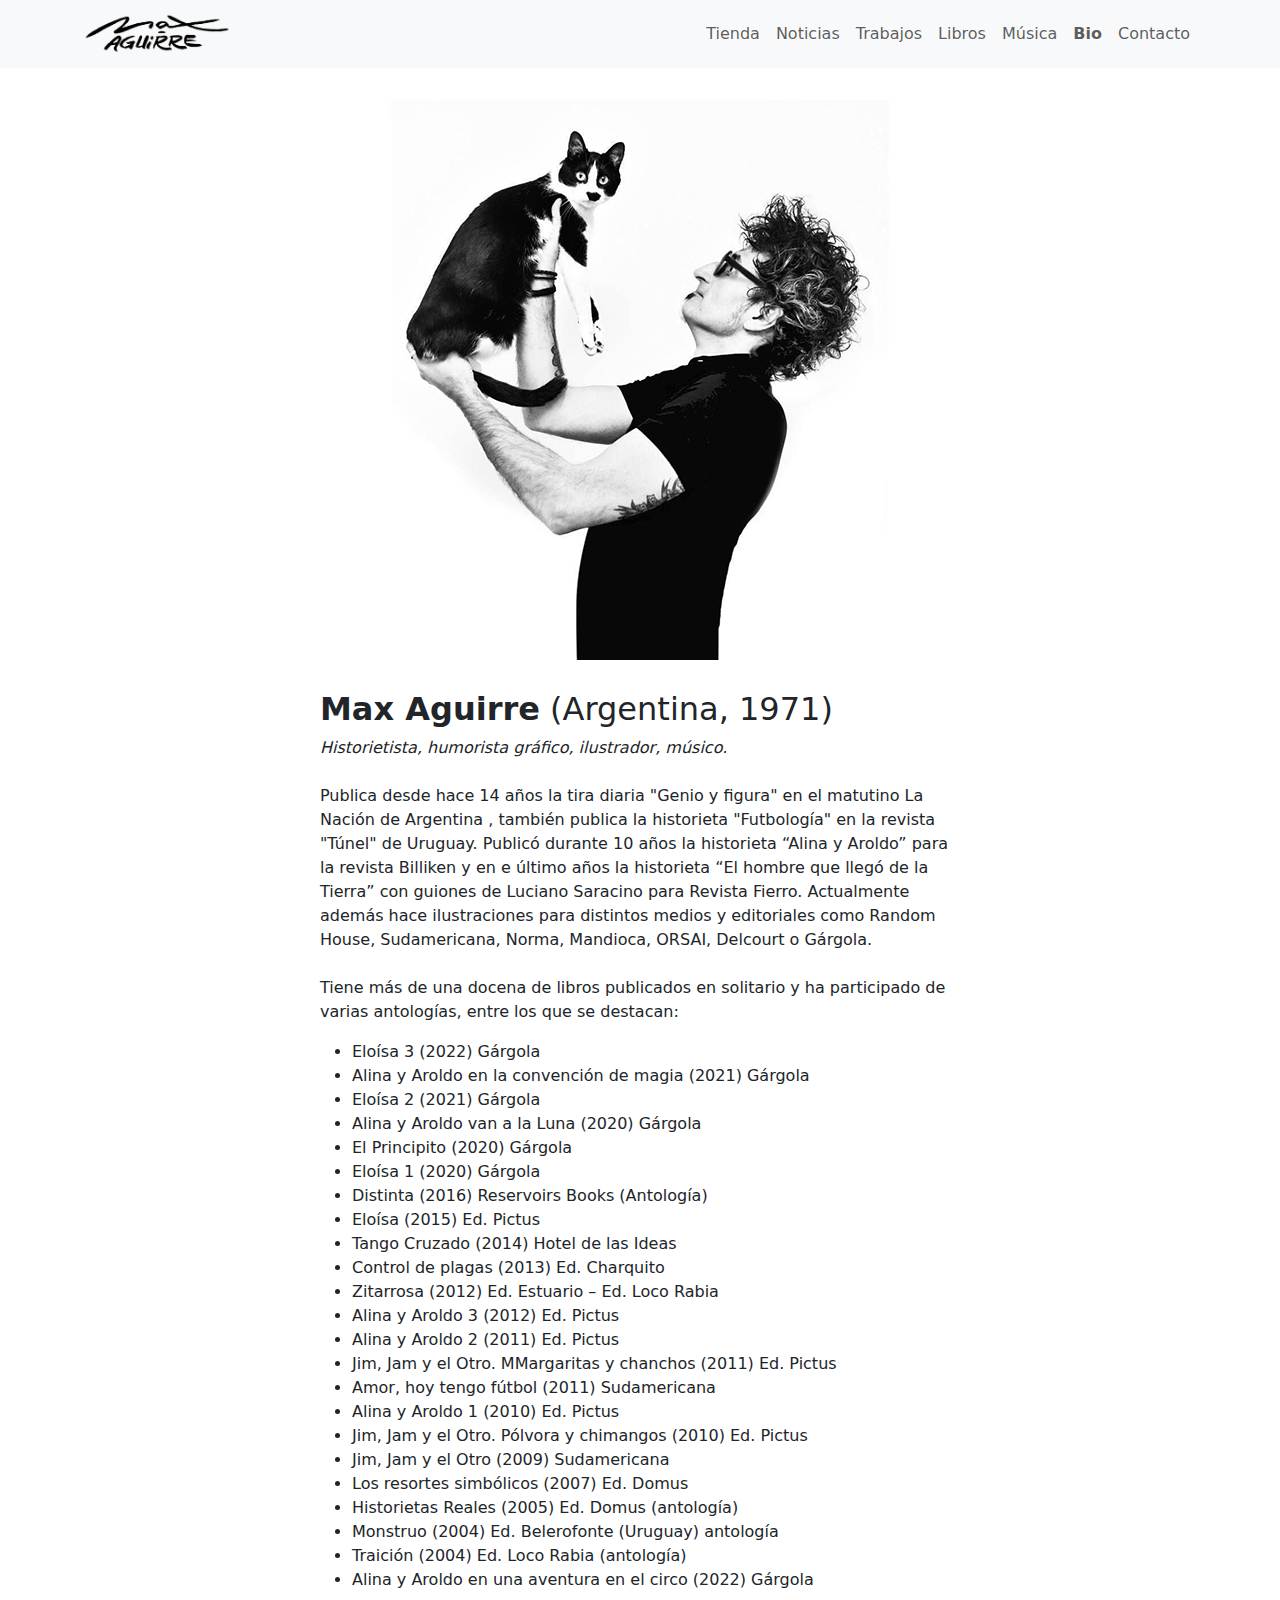
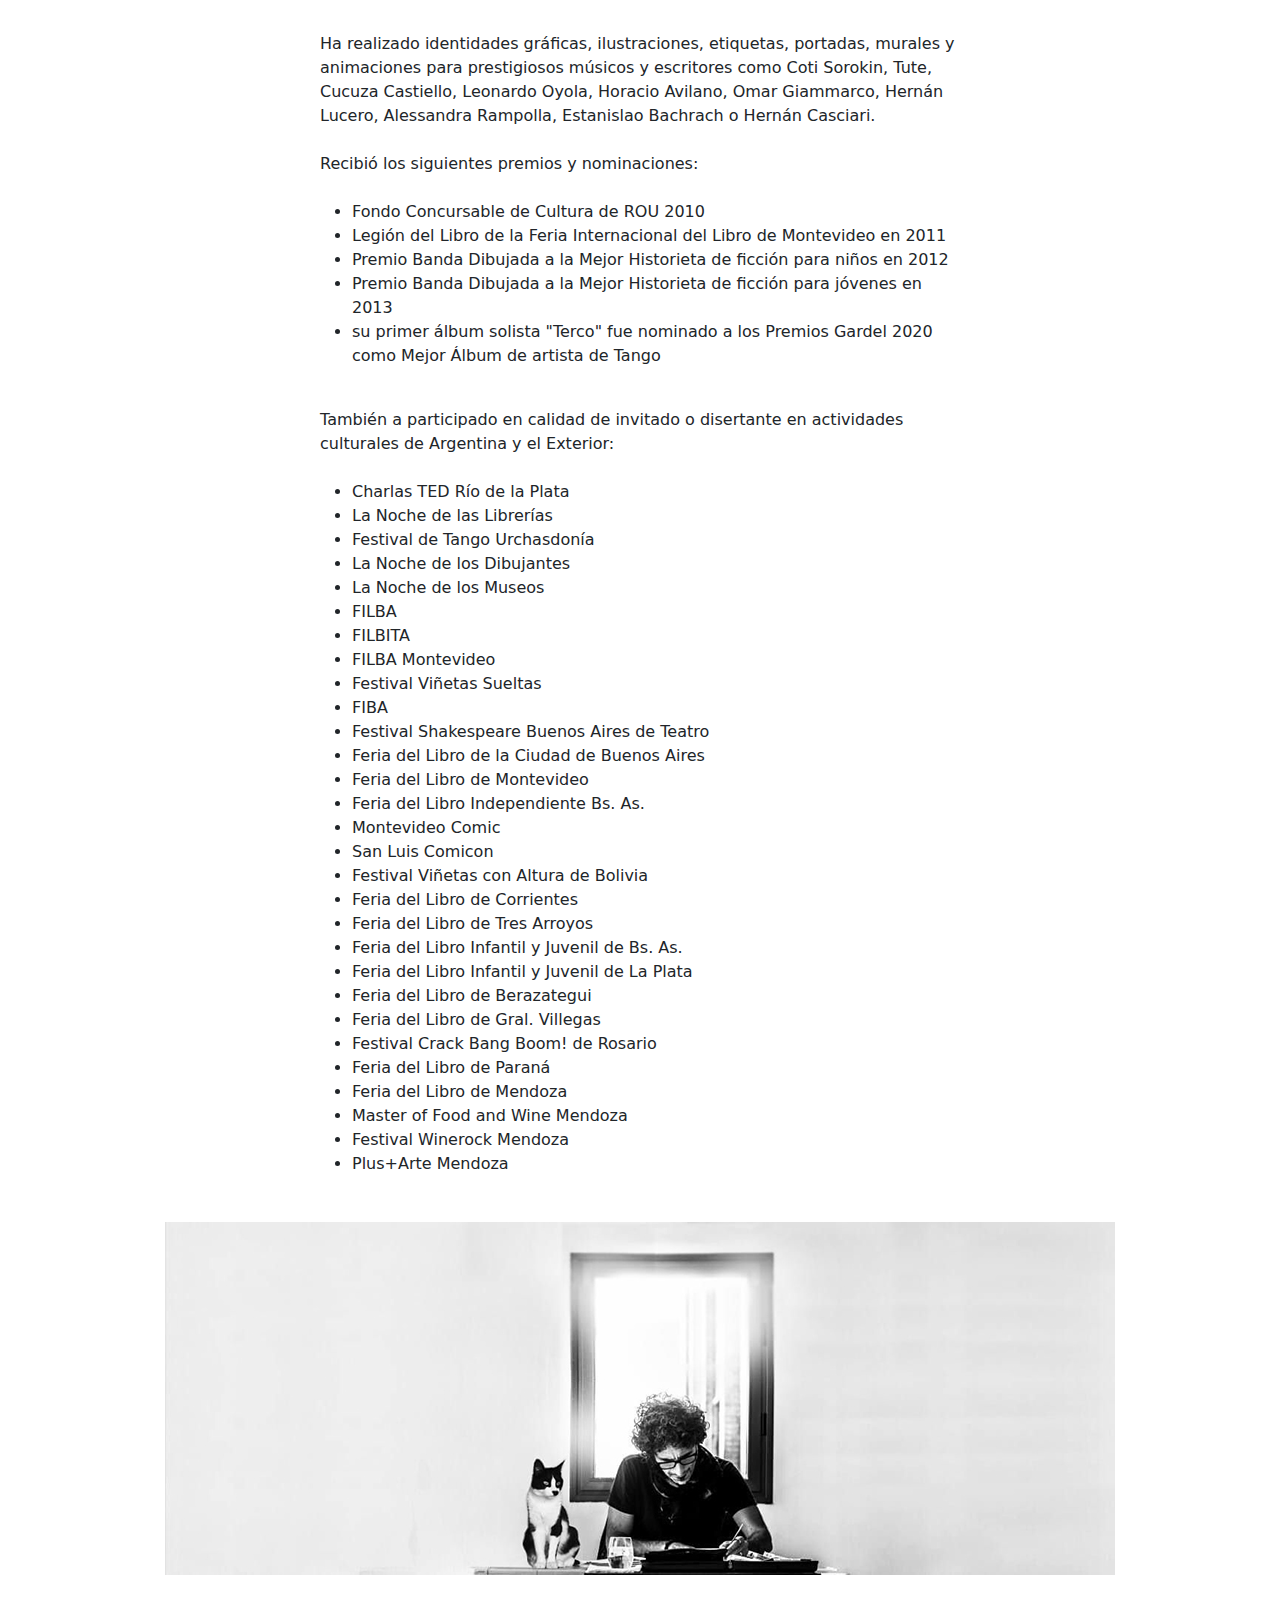
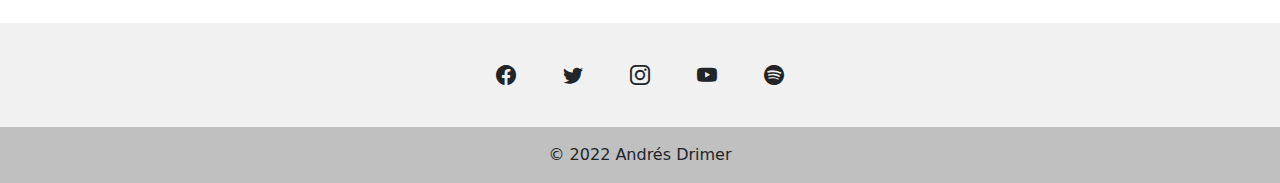
<file: bio.html>
<!-- Navigation -->
<!DOCTYPE html>
<html lang="en">
<head>
    <meta charset="UTF-8">
    <meta http-equiv="X-UA-Compatible" content="IE=edge">
    <meta name="viewport" content="width=device-width, initial-scale=1.0">
    <title>Max Aguirre</title>
    <meta name="description" content="Página oficial de Max Aguirre (bio)">
    <meta name="robots" content="index, follow">
    <link rel="stylesheet" href="https://cdn.jsdelivr.net/npm/bootstrap@5.1.3/dist/css/bootstrap.min.css">
    <link rel="stylesheet" href="style.css">
    <link rel="stylesheet" href="https://cdn.jsdelivr.net/npm/bootstrap-icons@1.8.3/font/bootstrap-icons.css">
</head>
<body>
    

<!-- NAV HEADER -->
  <nav class="navbar navbar-expand-lg navbar-light bg-light fixed-top">
    <div class="container">
      <a class="navbar-brand" href="index.html"><img src="img/logo.png" alt="" width="150px"></a>
      <button class="navbar-toggler" type="button" data-bs-toggle="collapse" data-bs-target="#navbarResponsive" aria-controls="navbarResponsive" aria-expanded="false" aria-label="Toggle navigation">
        <span class="navbar-toggler-icon"></span>
      </button>
      <div class="collapse navbar-collapse" id="navbarResponsive">
        <ul class="navbar-nav ms-auto">
          <li class="nav-item">
            <a class="nav-link" href="https://maxdibujante.mitiendanube.com/" target="_blank">Tienda</a>
          </li>
          <li class="nav-item">
            <a class="nav-link" href="noticias.html">Noticias</a>
          </li>
          <li class="nav-item">
            <a class="nav-link" href="trabajos.html">Trabajos</a>
          </li>
          <li class="nav-item">
            <a class="nav-link" href="libros.html">Libros</a>
          </li>
          <li class="nav-item">
            <a class="nav-link" href="musica.html">Música</a>
          </li>
          <li class="nav-item">
            <a class="nav-link" href="bio.html" id="selected">Bio</a>
          </li>
          <li class="nav-item">
            <a class="nav-link" href="contacto.html">Contacto</a>
          </li>
        </ul>
      </div>
    </div>
  </nav>
<!-- FIN NAV HEADER -->

<!-- FLEX CONTAINER BIO -->
<main> 
  <div>
    <div id="cajitaBlancaBio">

      <section id="bioTotal" >
              <div ><img src="img/bio/FOTO MAX GATO_baja.jpg" alt="" id="fotoMax"></div>  
              <article id="bio">
                      <strong><h2>Max Aguirre</strong> (Argentina, 1971)</h2>
                      <p><i>Historietista, humorista gráfico, ilustrador, músico.</i><br><br>
                      Publica desde hace 14 años la tira diaria "Genio y figura" en el matutino La Nación de
                      Argentina , también publica la historieta "Futbología" en la revista "Túnel" de Uruguay.
                      Publicó durante 10 años la historieta “Alina y Aroldo” para la revista Billiken y en e
                      último años la historieta “El hombre que llegó de la Tierra” con guiones de Luciano
                      Saracino para Revista Fierro. Actualmente además hace ilustraciones para distintos
                      medios y editoriales como Random House, Sudamericana, Norma, Mandioca, ORSAI,
                      Delcourt o Gárgola.<br><br>
                      Tiene más de una docena de libros publicados en solitario y ha participado de
                      varias antologías, entre los que se destacan:<ul>
                      
                          <li>Eloísa 3 (2022) Gárgola</li>
                          <li>Alina y Aroldo en la convención de magia (2021) Gárgola</li>
                          <li>Eloísa 2 (2021) Gárgola</li>
                          <li>Alina y Aroldo van a la Luna (2020) Gárgola</li>
                          <li>El Principito (2020) Gárgola</li>
                          <li>Eloísa 1 (2020) Gárgola</li>
                          <li>Distinta (2016) Reservoirs Books (Antología)</li>
                          <li>Eloísa (2015) Ed. Pictus</li>
                          <li>Tango Cruzado (2014) Hotel de las Ideas</li>
                          <li>Control de plagas (2013) Ed. Charquito</li>
                          <li>Zitarrosa (2012) Ed. Estuario – Ed. Loco Rabia</li>
                          <li>Alina y Aroldo 3 (2012) Ed. Pictus</li>
                          <li>Alina y Aroldo 2 (2011) Ed. Pictus</li>
                          <li>Jim, Jam y el Otro. MMargaritas y chanchos (2011) Ed. Pictus</li>
                          <li>Amor, hoy tengo fútbol (2011) Sudamericana</li>
                          <li>Alina y Aroldo 1 (2010) Ed. Pictus</li>
                          <li>Jim, Jam y el Otro. Pólvora y chimangos (2010) Ed. Pictus</li>
                          <li>Jim, Jam y el Otro (2009) Sudamericana   </li>
                          <li>Los resortes simbólicos (2007) Ed. Domus</li>
                          <li>Historietas Reales (2005) Ed. Domus (antología)</li>
                          <li>Monstruo (2004) Ed. Belerofonte (Uruguay) antología</li>
                          <li>Traición (2004) Ed. Loco Rabia (antología)</li>
                          <li> Alina y Aroldo en una aventura en el circo (2022) Gárgola</li>
                      
                      </ul><br>
                      Ha realizado identidades gráficas, ilustraciones, etiquetas, portadas, murales y
                      animaciones para prestigiosos músicos y escritores como Coti Sorokin, Tute, Cucuza
                      Castiello, Leonardo Oyola, Horacio Avilano, Omar Giammarco, Hernán Lucero,
                      Alessandra Rampolla, Estanislao Bachrach o Hernán Casciari.<br><br>

                      Recibió los siguientes premios y nominaciones:<br><br><ul>
                      <li>Fondo Concursable de Cultura de ROU 2010</li>
                      <li>Legión del Libro de la Feria Internacional del Libro de Montevideo en 2011</li>
                      <li>Premio Banda Dibujada a la Mejor Historieta de ficción para niños en 2012</li>
                      <li>Premio Banda Dibujada a la Mejor Historieta de ficción para jóvenes en 2013</li>
                      <li>su primer álbum solista "Terco" fue nominado a los Premios Gardel 2020
                      como Mejor Álbum de artista de Tango</li></ul>
                      <br>
                      También a participado en calidad de invitado o disertante en actividades
                      culturales de Argentina y el Exterior:<br><ul><br>
                          <li>Charlas TED Río de la Plata</li>
                          <li>La Noche de las Librerías</li>
                          <li>Festival de Tango
                      Urchasdonía</li>
                          <li>La Noche de los Dibujantes</li>
                          <li>La Noche de los Museos</li>
                          <li>FILBA</li>
                          <li>FILBITA</li>
                          <li>FILBA Montevideo</li>
                          <li>Festival Viñetas Sueltas</li>
                          <li>FIBA</li>
                          <li>Festival Shakespeare
                      Buenos Aires de Teatro</li>
                          <li>Feria del Libro de la Ciudad de Buenos Aires</li>
                          <li>Feria del
                      Libro de Montevideo</li>
                          <li>Feria del Libro Independiente Bs. As.</li>
                          <li>Montevideo Comic</li>
                          <li>San Luis Comicon</li>
                          <li>Festival Viñetas con Altura de Bolivia</li>
                          <li>Feria del Libro de
                      Corrientes</li>
                          <li>Feria del Libro de Tres Arroyos</li>
                          <li>Feria del Libro Infantil y Juvenil de Bs. As.</li>
                          <li>Feria del Libro Infantil y Juvenil de La Plata</li>
                          <li>Feria del Libro de Berazategui</li>
                          <li>Feria del Libro de Gral. Villegas</li>
                          <li>Festival Crack Bang Boom! de Rosario</li>
                          <li>Feria del
                      Libro de Paraná</li>
                          <li>Feria del Libro de Mendoza</li>
                          <li>Master of Food and Wine Mendoza</li>
                          <li>Festival Winerock Mendoza</li>
                          <li>Plus+Arte Mendoza</li>
                      </ul>
                  </p>
              </article>
              <div id="contFotoEscritorio"><img src="img/bio/escritorio.jpg"  alt="foto de Max" id="fotoMaxEscritorio"></div>
      </section>
    </div>
  </div>  
</main>
<br><br>

<!-- FOOTER -->
<footer class="text-center text-white" style="background-color: #e0dada;">
  <!-- Grid container -->
  <footer class="text-center text-white" style="background-color: #f1f1f1;">
    <!-- Grid container -->
    <div class="container pt-4">
      <!-- Section: Social media -->
      <section class="mb-4">
        <!-- Facebook -->
        <a
          class="btn btn-link btn-floating btn-lg text-dark m-1"
          href="https://www.facebook.com/max.dibujante.web"
          role="button"
          data-mdb-ripple-color="dark" target="_blank"
          ><i class="bi bi-facebook"></i></i
        ></a>
  
        <!-- Twitter -->
        <a
          class="btn btn-link btn-floating btn-lg text-dark m-1"
          href="https://twitter.com/Max_Aguirre"
          role="button"
          data-mdb-ripple-color="dark" target="_blank"
          ><i class="bi bi-twitter"></i></a>
  
            
        <!-- Instagram -->
        <a
          class="btn btn-link btn-floating btn-lg text-dark m-1"
          href="https://www.instagram.com/max.dibujante"
          role="button"
          data-mdb-ripple-color="dark" target="_blank"
          ><i class="bi bi-instagram"></i></a>
  
        <!-- youtube -->
        <a
          class="btn btn-link btn-floating btn-lg text-dark m-1"
          href="https://www.youtube.com/channel/UChNHYCR10ncn9fBv7gp43Ig"
          role="button"
          data-mdb-ripple-color="dark" target="_blank"
          ><i class="bi bi-youtube"></i></a>
        <!-- Spotify -->
        <a
          class="btn btn-link btn-floating btn-lg text-dark m-1"
          href="https://open.spotify.com/artist/7Bl5WcUdWdWAwDpCD3o8lk"
          role="button"
          data-mdb-ripple-color="dark" target="_blank"
          ><i class="bi bi-spotify"></i></a>
      </section>
      <!-- Section: Social media -->
    </div>
    <!-- Grid container -->
  
    <!-- Copyright -->
    <div class="text-center text-dark p-3" style="background-color: rgba(0, 0, 0, 0.2);">
      © 2022 Andrés Drimer
    </div>
    <!-- Copyright -->
  </footer>
</footer>
 
<!-- JavaScript Bundle with Popper -->
<script src="https://cdn.jsdelivr.net/npm/bootstrap@5.2.0-beta1/dist/js/bootstrap.bundle.min.js" integrity="sha384-pprn3073KE6tl6bjs2QrFaJGz5/SUsLqktiwsUTF55Jfv3qYSDhgCecCxMW52nD2" crossorigin="anonymous">
  $('.carousel').carousel({
  interval: 500
})
</script>
</body>
</html>
</body>
</html>
</file>
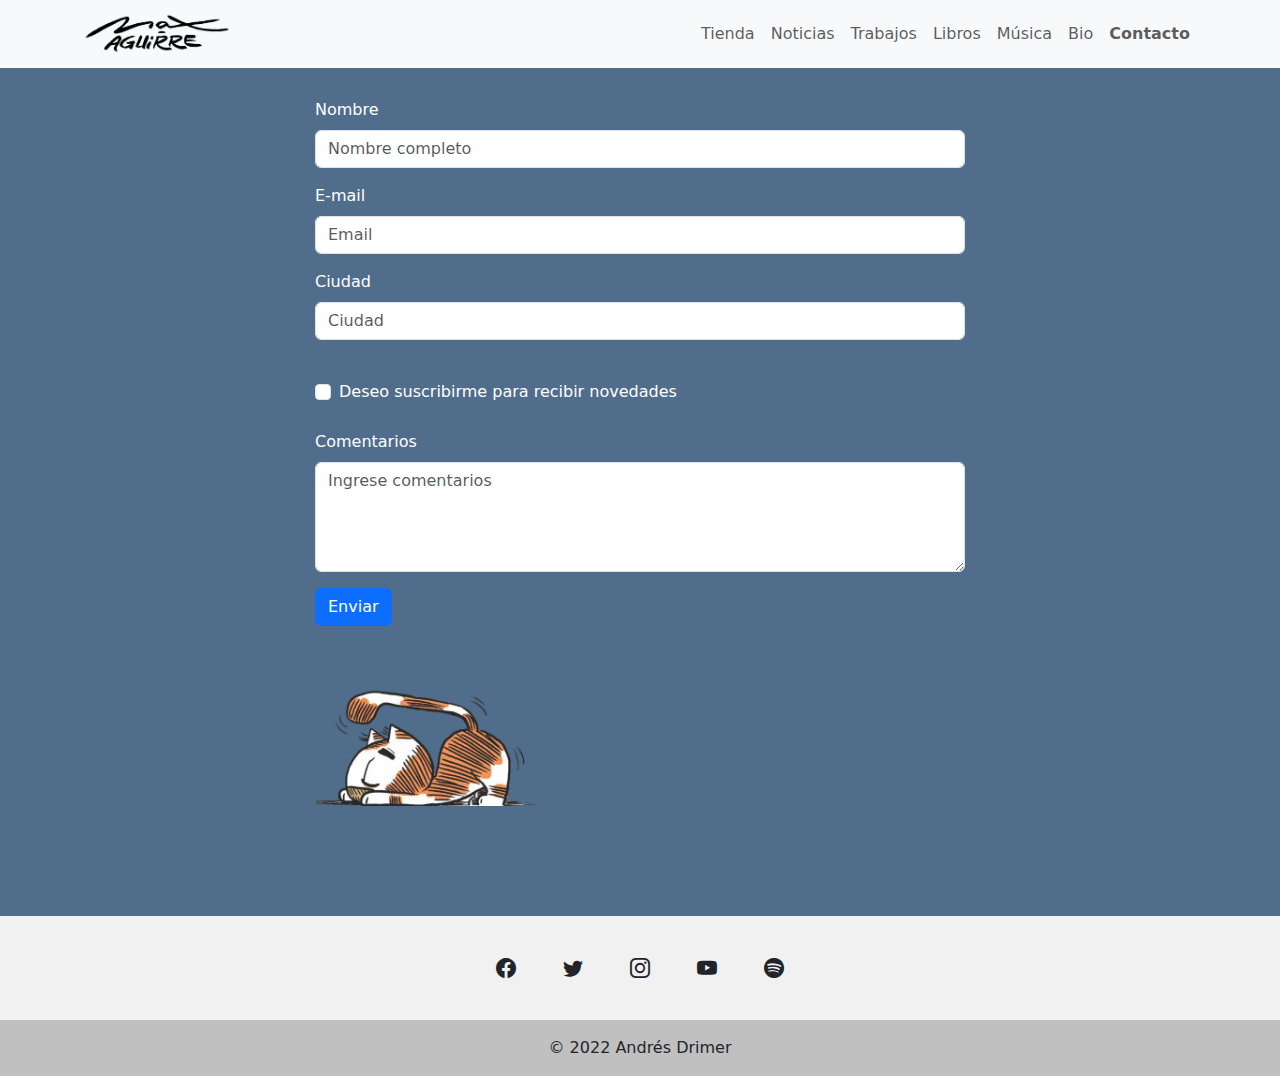
<file: contacto.html>
<!-- Navigation -->
<!DOCTYPE html>
<html lang="en">
<head>
    <meta charset="UTF-8">
    <meta http-equiv="X-UA-Compatible" content="IE=edge">
    <meta name="viewport" content="width=device-width, initial-scale=1.0">
    <title>Max Aguirre</title>
    <meta name="description" content="Página oficial de Max Aguirre, historietista, humorista gráfico, ilustrador, músico.">
    <meta name="robots" content="index, follow">
    <link rel="stylesheet" href="https://cdn.jsdelivr.net/npm/bootstrap@5.1.3/dist/css/bootstrap.min.css">
    <link rel="stylesheet" href="style.css">
    <link rel="stylesheet" href="https://cdn.jsdelivr.net/npm/bootstrap-icons@1.8.3/font/bootstrap-icons.css">
</head>
<body>
    

<!-- NAV HEADER -->
  <nav class="navbar navbar-expand-lg navbar-light bg-light fixed-top">
    <div class="container">
      <a class="navbar-brand" href="index.html"><img src="img/logo.png" alt="" width="150px"></a>
      <button class="navbar-toggler" type="button" data-bs-toggle="collapse" data-bs-target="#navbarResponsive" aria-controls="navbarResponsive" aria-expanded="false" aria-label="Toggle navigation">
        <span class="navbar-toggler-icon"></span>
      </button>
      <div class="collapse navbar-collapse" id="navbarResponsive">
        <ul class="navbar-nav ms-auto">
          <li class="nav-item">
            <a class="nav-link" href="https://maxdibujante.mitiendanube.com/" target="_blank">Tienda</a>
          </li>
          <li class="nav-item">
            <a class="nav-link" href="noticias.html">Noticias</a>
          </li>
          <li class="nav-item">
            <a class="nav-link" href="trabajos.html">Trabajos</a>
          </li>
          <li class="nav-item">
            <a class="nav-link" href="libros.html">Libros</a>
          </li>
          <li class="nav-item">
            <a class="nav-link" href="musica.html">Música</a>
          </li>
          <li class="nav-item">
            <a class="nav-link" href="bio.html">Bio</a>
          </li>
          <li class="nav-item">
            <a class="nav-link" href="contacto.html" id="selected">Contacto</a>
          </li>
        </ul>
      </div>
    </div>
  </nav>
 <!-- FIN NAV HEADER  -->
<main id="mainContactoFondo">
 

    <!-- FORM -->
    <br><br>
      <form action="https://formspree.io/f/xbjwwkrv" method="POST" target="_blank">
        <div class="mb-3">
            <label for="formGroupExampleInput" class="form-label">Nombre</label>
            <input type="text" class="form-control" id="formGroupExampleInput" placeholder="Nombre completo" name="nombre" required>
        </div>
        <div class="mb-3">
            <label for="formGroupExampleInput" class="form-label">E-mail</label>
            <input type="email" class="form-control" id="formGroupExampleInput" placeholder="Email" name="email" required>
        </div>
        <div class="mb-3">
            <label for="formGroupExampleInput" class="form-label">Ciudad</label>
            <input type="text" class="form-control" id="formGroupExampleInput" placeholder="Ciudad" name="ciudad">
        </div>
        <br>
        <div class="form-check">
            <input type="hidden" name="nueva_suscripcion" value="no">
            <input class="form-check-input" type="checkbox" value="sí" id="defaultCheck1" name="nueva_suscripcion">
            <label class="form-check-label" for="defaultCheck1">
              Deseo suscribirme para recibir novedades
            </label>
        </div>
        <br>
        <div class="mb-3">
            <label for="exampleFormControlTextarea1" class="form-label">Comentarios</label>
            <textarea class="form-control" id="exampleFormControlTextarea1" rows="4" placeholder="Ingrese comentarios" name="comentario"></textarea>
        </div>
        
        <div class="col-12">
            <button class="btn btn-primary" type="submit">Enviar</button>
        </div>
        <img src="img/contacto/gatita" alt="eloisa" id="gatita">
        

      </form>
    <!-- FIN FORM -->
    
</main>


<!-- FOOTER -->
  <footer class="text-center text-white" style="background-color: #e0dada;">
    <!-- Grid container -->
    <footer class="text-center text-white" style="background-color: #f1f1f1;">
      <!-- Grid container -->
      <div class="container pt-4">
        <!-- Section: Social media -->
        <section class="mb-4">
          <!-- Facebook -->
          <a
            class="btn btn-link btn-floating btn-lg text-dark m-1"
            href="https://www.facebook.com/max.dibujante.web"
            role="button"
            data-mdb-ripple-color="dark" target="_blank"
            ><i class="bi bi-facebook"></i></i
          ></a>
    
          <!-- Twitter -->
          <a
            class="btn btn-link btn-floating btn-lg text-dark m-1"
            href="https://twitter.com/Max_Aguirre"
            role="button"
            data-mdb-ripple-color="dark" target="_blank"
            ><i class="bi bi-twitter"></i></a>
    
              
          <!-- Instagram -->
          <a
            class="btn btn-link btn-floating btn-lg text-dark m-1"
            href="https://www.instagram.com/max.dibujante"
            role="button"
            data-mdb-ripple-color="dark" target="_blank"
            ><i class="bi bi-instagram"></i></a>
    
          <!-- youtube -->
          <a
            class="btn btn-link btn-floating btn-lg text-dark m-1"
            href="https://www.youtube.com/channel/UChNHYCR10ncn9fBv7gp43Ig"
            role="button"
            data-mdb-ripple-color="dark" target="_blank"
            ><i class="bi bi-youtube"></i></a>
          <!-- Spotify -->
          <a
            class="btn btn-link btn-floating btn-lg text-dark m-1"
            href="https://open.spotify.com/artist/7Bl5WcUdWdWAwDpCD3o8lk"
            role="button"
            data-mdb-ripple-color="dark" target="_blank"
            ><i class="bi bi-spotify"></i></a>
        </section>
        <!-- Section: Social media -->
      </div>
      <!-- Grid container -->
    
      <!-- Copyright -->
      <div class="text-center text-dark p-3" style="background-color: rgba(0, 0, 0, 0.2);">
        © 2022 Andrés Drimer
      </div>
      <!-- Copyright -->
    </footer>
  </footer>

   
<!-- JavaScript Bundle with Popper -->
<script src="https://cdn.jsdelivr.net/npm/bootstrap@5.2.0-beta1/dist/js/bootstrap.bundle.min.js" integrity="sha384-pprn3073KE6tl6bjs2QrFaJGz5/SUsLqktiwsUTF55Jfv3qYSDhgCecCxMW52nD2" crossorigin="anonymous">
  $('.carousel').carousel({
  interval: 500
})
</script>
</body>
</html>
</file>
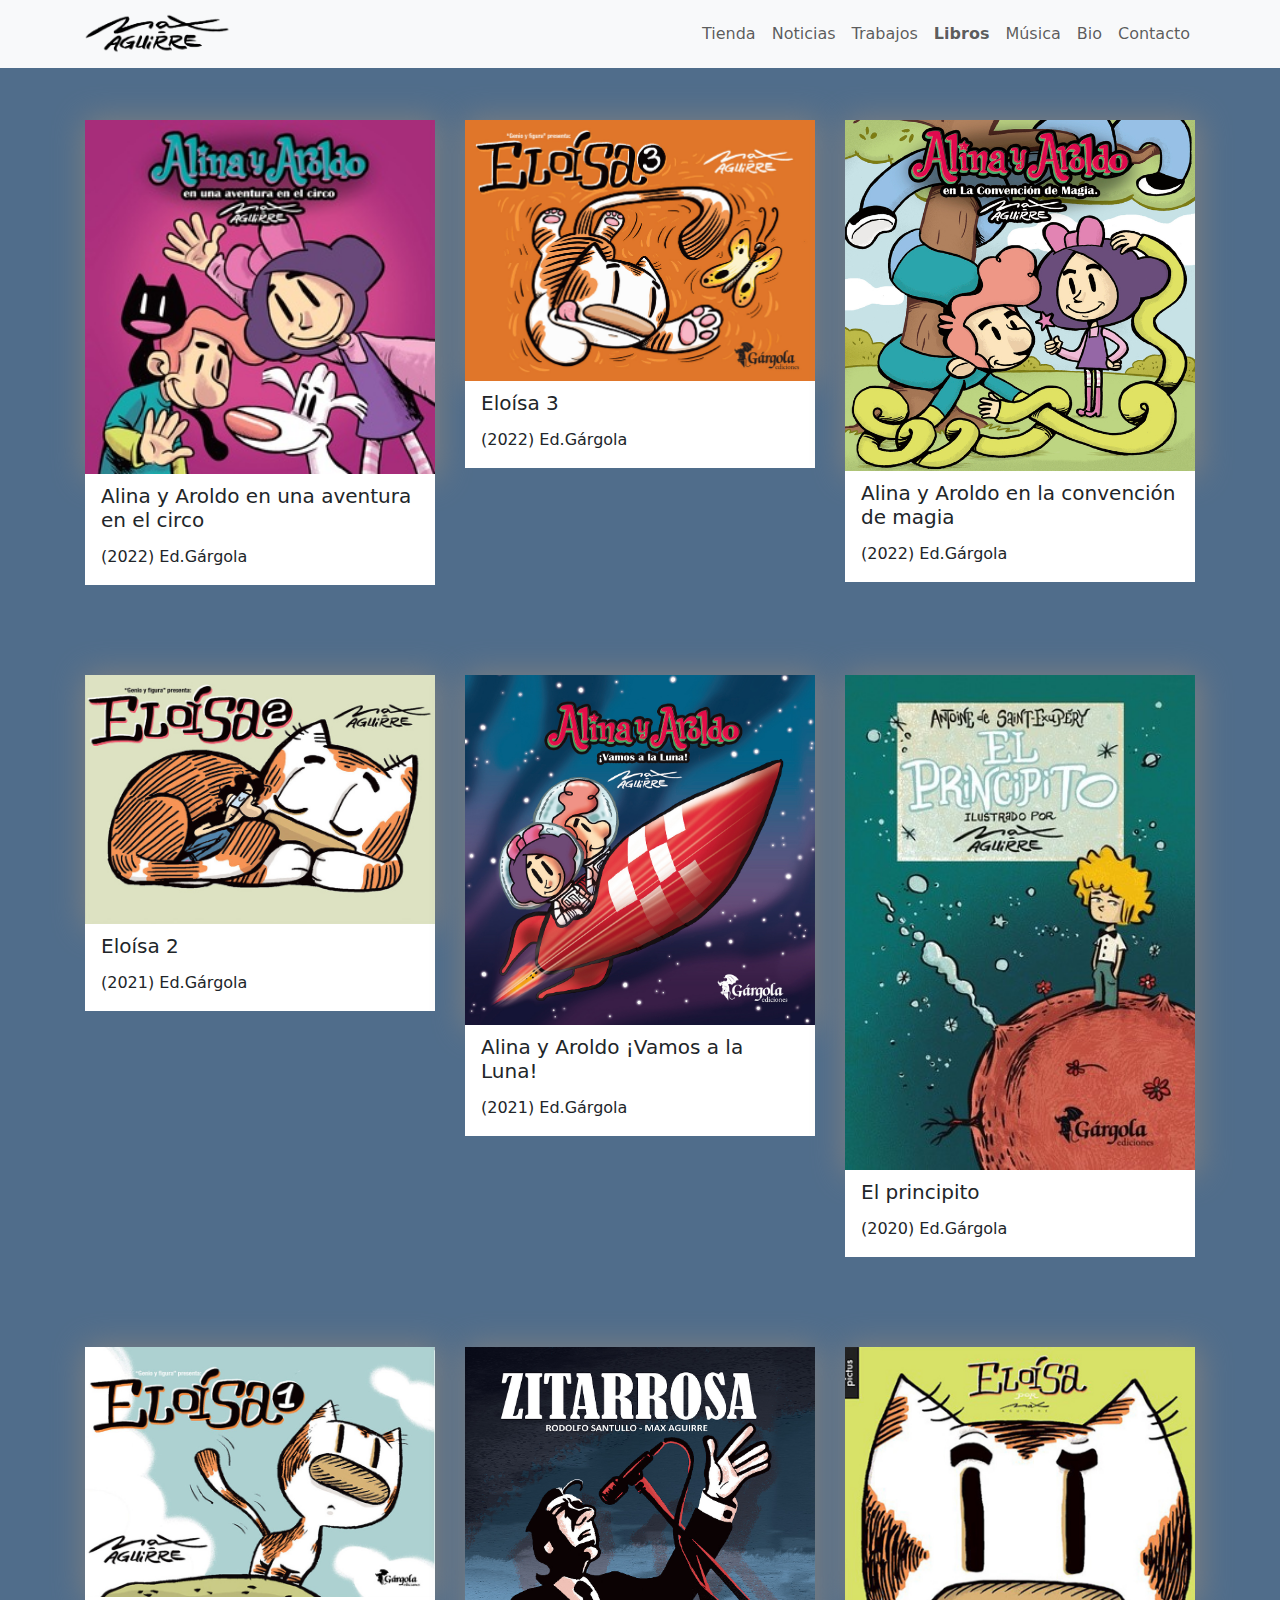
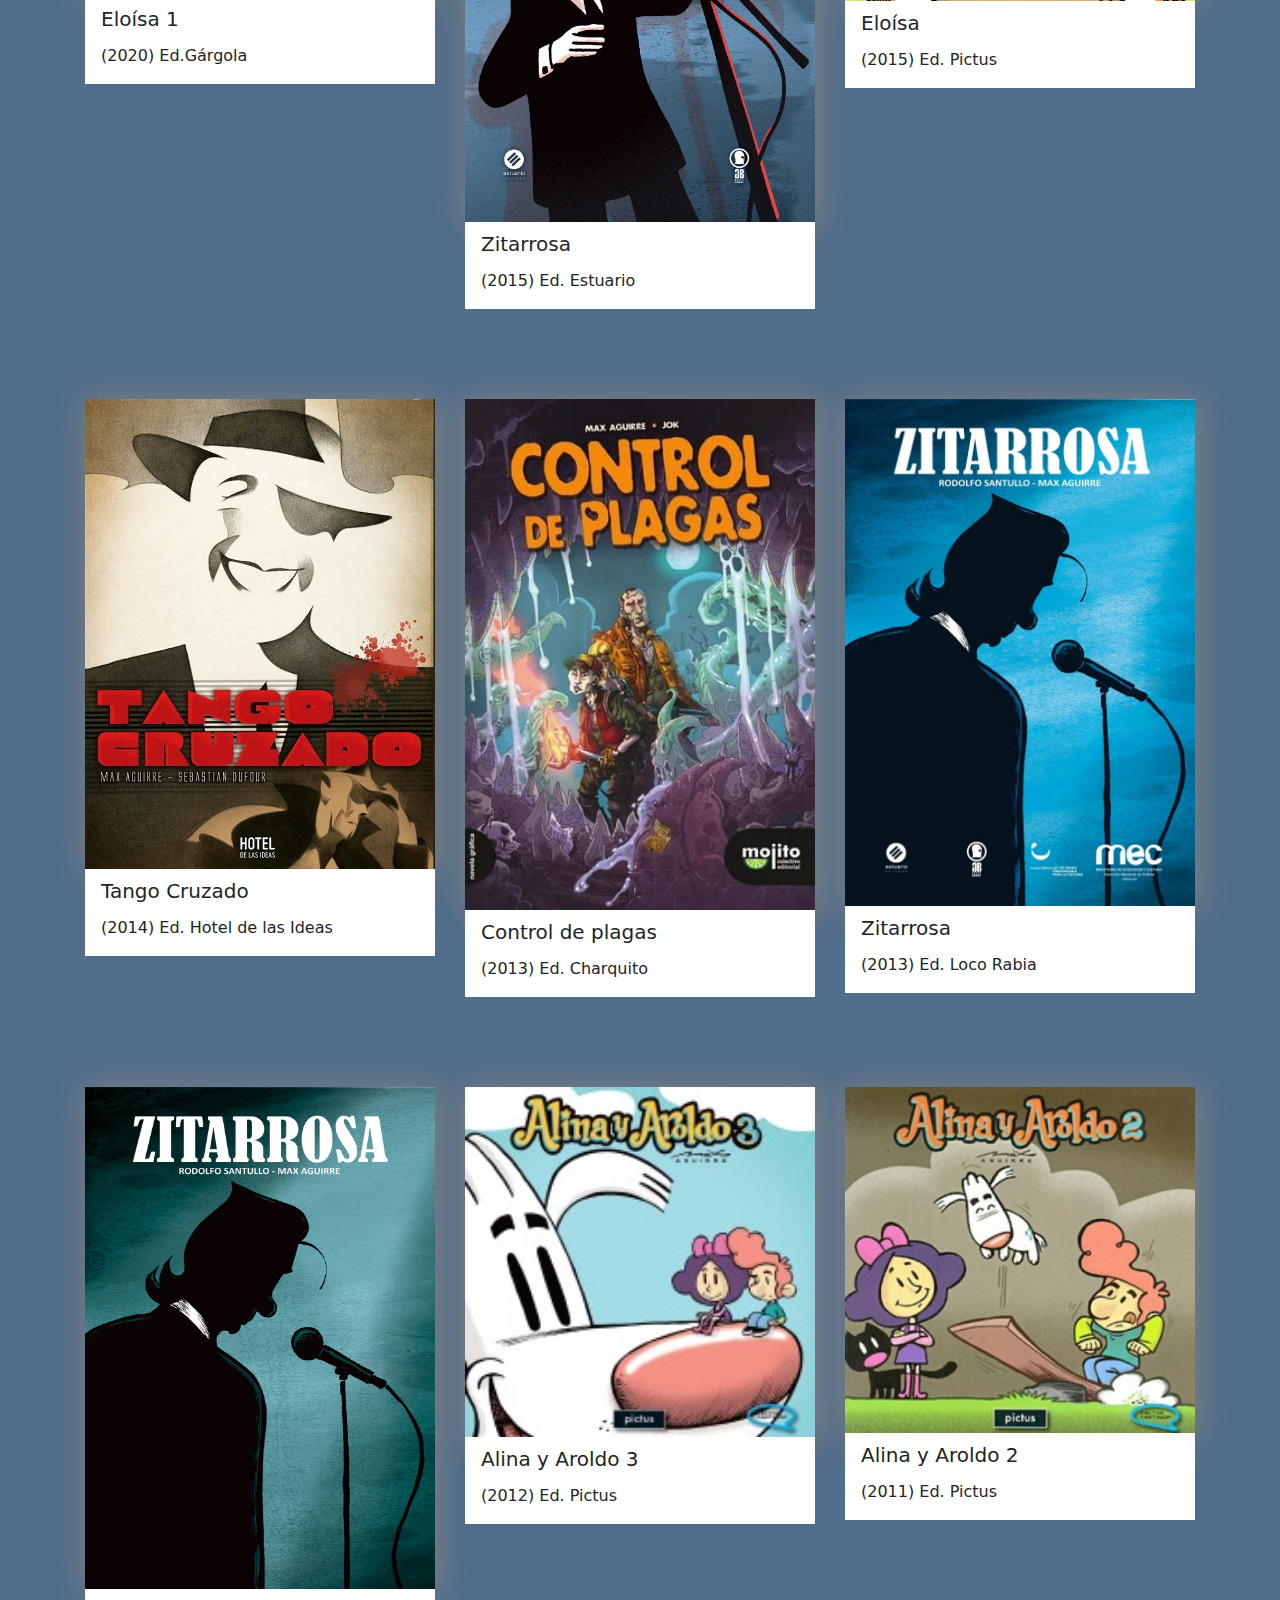
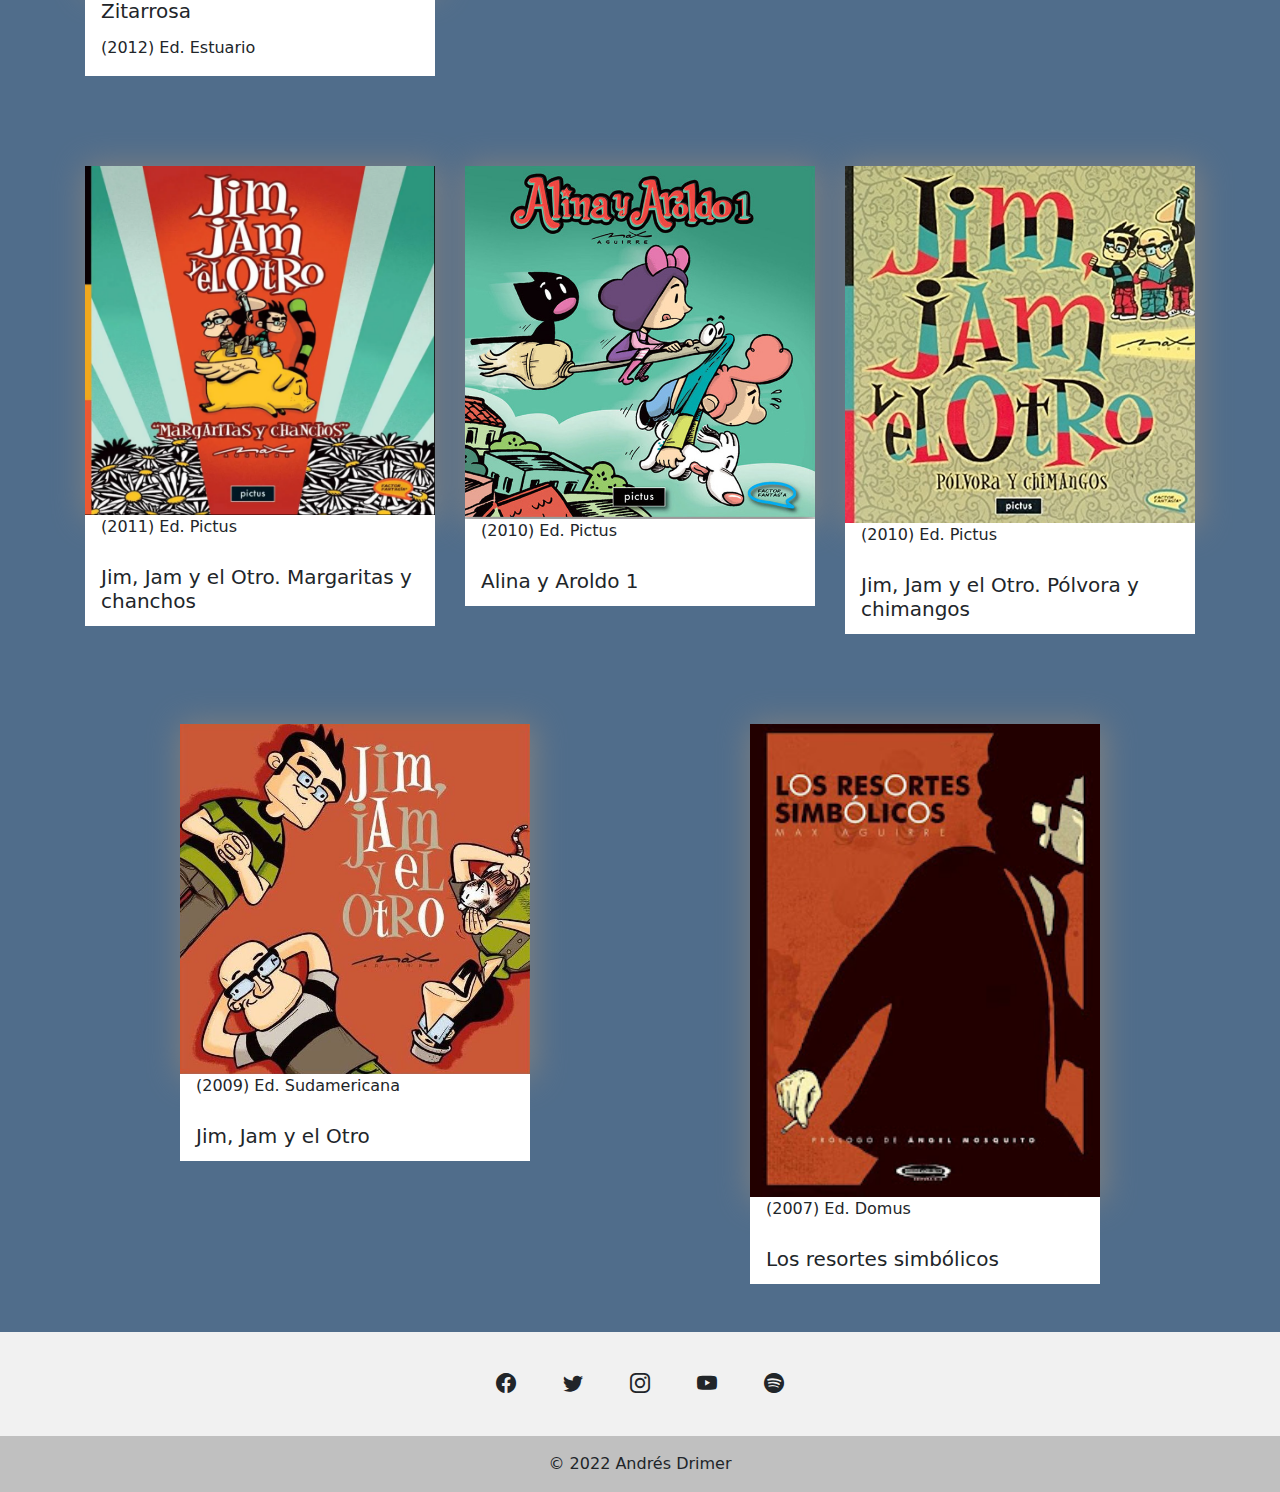
<file: libros.html>
<!-- Navigation -->
<!DOCTYPE html>
<html lang="en">
<head>
    <meta charset="UTF-8">
    <meta http-equiv="X-UA-Compatible" content="IE=edge">
    <meta name="viewport" content="width=device-width, initial-scale=1.0">
    <title>Max Aguirre</title>
    <meta name="description" content="Página oficial de Max Aguirre, historietista, humorista gráfico, ilustrador, músico.">
    <meta name="robots" content="index, follow">
    <link rel="stylesheet" href="https://cdn.jsdelivr.net/npm/bootstrap@5.1.3/dist/css/bootstrap.min.css">
    <link rel="stylesheet" href="style.css">
    <link rel="stylesheet" href="https://cdn.jsdelivr.net/npm/bootstrap-icons@1.8.3/font/bootstrap-icons.css">
</head>
<body>
    

<!-- NAV HEADER -->
  <nav class="navbar navbar-expand-lg navbar-light bg-light fixed-top">
    <div class="container">
      <a class="navbar-brand" href="index.html"><img src="img/logo.png" alt="" width="150px"></a>
      <button class="navbar-toggler" type="button" data-bs-toggle="collapse" data-bs-target="#navbarResponsive" aria-controls="navbarResponsive" aria-expanded="false" aria-label="Toggle navigation">
        <span class="navbar-toggler-icon"></span>
      </button>
      <div class="collapse navbar-collapse" id="navbarResponsive">
        <ul class="navbar-nav ms-auto">
          <li class="nav-item">
            <a class="nav-link" href="https://maxdibujante.mitiendanube.com/" target="_blank">Tienda</a>
          </li>
          <li class="nav-item">
            <a class="nav-link" href="noticias.html">Noticias</a>
          </li>
          <li class="nav-item">
            <a class="nav-link" href="trabajos.html">Trabajos</a>
          </li>
          <li class="nav-item">
            <a class="nav-link" href="libros.html" id="selected">Libros</a>
          </li>
          <li class="nav-item">
            <a class="nav-link" href="musica.html">Música</a>
          </li>
          <li class="nav-item">
            <a class="nav-link" href="bio.html">Bio</a>
          </li>
          <li class="nav-item">
            <a class="nav-link" href="contacto.html">Contacto</a>
          </li>
        </ul>
      </div>
    </div>
  </nav>
  <!-- FIN NAV HEADER -->

<div id="fondoNoticias">
  <div class="container" id="gridNoticias">
    <div class="row">
      <div class="col" class="cadaNota">
        <a href="https://maxdibujante.mitiendanube.com/productos/alina-y-aroldo-en-una-aventura-en-el-circo/" target="_blank">
        <img src="img/libros/ok/alina circo.jpeg" " alt="cover alina y aroldo en una aventura en el circo" class="imgNoticias"></a>
        <div class="cajitaCard">
         <h5>Alina y Aroldo en una aventura en el circo</h5>
          <p>(2022) Ed.Gárgola</p>
        </div>  
      </div>
      <div class="col" class="cadaNota">
        <a href="https://maxdibujante.mitiendanube.com/productos/eloisa3/" target="_blank">
        <img src="img/libros/ok/eloísa3.jpg"  alt="cover Eloisa 3" class="imgNoticias"></a>
        <div class="cajitaCard">
          <h5>Eloísa 3</h5>
          <p>(2022) Ed.Gárgola</p>
      </div>
      </div>
      <div class="col" class="cadaNota">
        <a href="https://maxdibujante.mitiendanube.com/productos/alina-y-aroldo-en-la-convencion-de-magia/"  target="_blank">
        <img src="img/libros/ok/alina magia.jpeg"  alt="caover ALina y Aroldo Magia" class="imgNoticias"></a>
        <div class="cajitaCard">
          <h5>Alina y Aroldo en la convención de magia </h5>
          <p>(2022) Ed.Gárgola</p>
        </div>  
      </div>
      <div class="col" class="cadaNota">
        <a href="https://maxdibujante.mitiendanube.com/productos/eloisa-2/"  target="_blank">
        <img src="img/libros/ok/Elo 2.jpg"  alt="cover ELoisa 2" class="imgNoticias"></a>
        <div class="cajitaCard">
          <h5> Eloísa 2</h5>
          <p>(2021) Ed.Gárgola</p>
        </div>
      </div>  
      <div class="col" class="cadaNota">
        <a href="https://maxdibujante.mitiendanube.com/productos/alina-y-aroldo-vamos-a-la-luna/" target="_blank">
        <img src="img/libros/ok/alinalunaok.jpeg" alt="cover Alina y Aroldo Luna" class="imgNoticias"></a>
        <div class="cajitaCard">
          <h5>Alina y Aroldo ¡Vamos a la Luna!</h5>
          <p>(2021) Ed.Gárgola</p>
        </div>
      </div>

      <div class="col" class="cadaNota">
        <a href="https://maxdibujante.mitiendanube.com/productos/el-principito/" target="_blank">
        <img src="img/libros/ok/princi.jpeg"  alt="cover El Principito" class="imgNoticias"></a>
        <div class="cajitaCard">
          <h5>El principito</h5>
          <p>(2020) Ed.Gárgola</p>
        </div>
      </div>

      <div class="col" class="cadaNota">
        <a href="https://maxdibujante.mitiendanube.com/productos/eloisa-1/" target="_blank">
        <img src="img/libros/ok/Elo 1.jpeg" alt="cover Eloisa 1" class="imgNoticias"></a>
        <div class="cajitaCard">
          <h5>Eloísa 1 </h5>
          <p>(2020) Ed.Gárgola</p>
        </div>
      </div>

      <div class="col" class="cadaNota">
        <img src="img/libros/ok/tapazita05.jpg " alt="cover Zitarrosa" class="imgNoticias">
        <div class="cajitaCard">
          <h5>Zitarrosa</h5>
          <p>(2015) Ed. Estuario </p>
        </div>
      </div>  

      <div class="col" class="cadaNota">
        <a href="https://maxdibujante.mitiendanube.com/productos/eloisa1/">
        <img src="img/libros/ok/elo 0.jpg" alt="cover Eloisa Pictus" class="imgNoticias"></a>
        <div class="cajitaCard">
          <h5>Eloísa </h5>
          <p>(2015) Ed. Pictus</p>
        </div>
      </div>
      <div class="col" class="cadaNota">
        <a href="https://maxdibujante.mitiendanube.com/productos/libro-tango-cruzado-max-aguirre-sebastian-dufour/" target="_blank">
        <img src="img/libros/ok/tcok.jpeg" alt="cover Tango Cruzado" class="imgNoticias"></a>
        <div class="cajitaCard">
          <h5>Tango Cruzado</h5>
          <p>(2014) Ed. Hotel de las Ideas</p>
        </div>
      </div>
      <div class="col" class="cadaNota">
        <img src="img/libros/ok/control plagas.jpg" alt="cover control plagas" class="imgNoticias">
        <div class="cajitaCard">
          <h5>Control de plagas</h5>
          <p>(2013) Ed. Charquito</p>
        </div>
      </div>
      <div class="col" class="cadaNota">
        <img src="img/libros/ok/zita 2013.jpeg" alt="cover Zitarrosa Loco Rabia" class="imgNoticias">
        <div class="cajitaCard">
          <h5>Zitarrosa</h5>
          <p>(2013) Ed. Loco Rabia</p>
        </div>
      </div>
      <div class="col" class="cadaNota">
       <img src="img/libros/ok/zitarrosa.jpg" alt="cover Zitarrosa Estuario" class="imgNoticias">
       <div class="cajitaCard">
        <h5>Zitarrosa</h5>
        <p>(2012) Ed. Estuario</p>
       </div>
      </div>
      <div class="col" class="cadaNota">
       <img src="img/libros/ok/alina 3.jpeg" alt="cover Alina y aroldo 3" class="imgNoticias">
       <div class="cajitaCard">
        <h5>Alina y Aroldo 3 </h5>
        <p>(2012) Ed. Pictus</p>
       </div>
      </div>
      <div class="col" class="cadaNota">
        <a href="https://maxdibujante.mitiendanube.com/productos/alina-y-aroldo-2/" target="_blank">
        <img src="img/libros/ok/alina 2.jpeg" alt="cover Alina y Aroldo 2" class="imgNoticias"></a>
        <div class="cajitaCard">
          <h5>Alina y Aroldo 2</h5>
          <p>(2011) Ed. Pictus</p>
        </div>
      </div>
      
      <div class="col" class="cadaNota">
        <a href="https://maxdibujante.mitiendanube.com/productos/jim-jam-y-el-otro-margaritas-y-chanchos/" target="_blank">
        <img src="img/libros/ok/jimjam marga.png" alt="cover Jim Jam Margaritas" class="imgNoticias"></a>
        <div class="cajitaCard">
          <p>(2011) Ed. Pictus</p>
          <h5>Jim, Jam y el Otro. Margaritas y chanchos </h5>
        </div>
      </div>
      <div class="col" class="cadaNota">
        <a href="https://maxdibujante.mitiendanube.com/productos/alina-y-aroldo-1/" target="_blank">
        <img src="img/libros/ok/alina 1.jpeg" alt="cover Alina y Aroldo 1" class="imgNoticias"></a>
        <div class="cajitaCard">
          <p>(2010) Ed. Pictus</p>
          <h5>Alina y Aroldo 1</h5>
        </div>
      </div>
      <div class="col" class="cadaNota">
        <a href="https://maxdibujante.mitiendanube.com/productos/jim-jam-y-el-otro-polvora-y-chimangos/" target="_blank">
        <img src="img/libros/ok/jimjam polvora.png" alt="cover Jim Jam Polvora" class="imgNoticias"></a>
        <div class="cajitaCard">
          <p>(2010) Ed. Pictus</p>
          <h5>Jim, Jam y el Otro. Pólvora y chimangos</h5>
        </div>
      </div>
      <div class="col" class="cadaNota">
        <img src="img/libros/ok/jjo ok.jpeg"  alt="cover Jim Jam Sudamericana" class="imgNoticias">
        <div class="cajitaCard">
          <p>(2009) Ed. Sudamericana</p>
          <h5>Jim, Jam y el Otro </h5>
        </div>
      </div>
      <div class="col" class="cadaNota">
        <img src="img/libros/resortes.jpg" alt="cover Resortes Simbolicos" class="imgNoticias">
        <div class="cajitaCard">
          <p>(2007) Ed. Domus</p>
          <h5>Los resortes simbólicos </h5>
        </div>
      </div>
    

    </div>
  </div>
  <br><br>
</div>



  <footer class="text-center text-white" style="background-color: #e0dada;">
    <!-- Grid container -->
    <footer class="text-center text-white" style="background-color: #f1f1f1;">
      <!-- Grid container -->
      <div class="container pt-4">
        <!-- Section: Social media -->
        <section class="mb-4">
          <!-- Facebook -->
          <a
            class="btn btn-link btn-floating btn-lg text-dark m-1"
            href="https://www.facebook.com/max.dibujante.web"
            role="button"
            data-mdb-ripple-color="dark" target="_blank"
            ><i class="bi bi-facebook"></i></i
          ></a>
    
          <!-- Twitter -->
          <a
            class="btn btn-link btn-floating btn-lg text-dark m-1"
            href="https://twitter.com/Max_Aguirre"
            role="button"
            data-mdb-ripple-color="dark" target="_blank"
            ><i class="bi bi-twitter"></i></a>
    
              
          <!-- Instagram -->
          <a
            class="btn btn-link btn-floating btn-lg text-dark m-1"
            href="https://www.instagram.com/max.dibujante"
            role="button"
            data-mdb-ripple-color="dark" target="_blank"
            ><i class="bi bi-instagram"></i></a>
    
          <!-- youtube -->
          <a
            class="btn btn-link btn-floating btn-lg text-dark m-1"
            href="https://www.youtube.com/channel/UChNHYCR10ncn9fBv7gp43Ig"
            role="button"
            data-mdb-ripple-color="dark" target="_blank"
            ><i class="bi bi-youtube"></i></a>
          <!-- Spotify -->
          <a
            class="btn btn-link btn-floating btn-lg text-dark m-1"
            href="https://open.spotify.com/artist/7Bl5WcUdWdWAwDpCD3o8lk"
            role="button"
            data-mdb-ripple-color="dark" target="_blank"
            ><i class="bi bi-spotify"></i></a>
        </section>
        <!-- Section: Social media -->
      </div>
      <!-- Grid container -->
    
      <!-- Copyright -->
      <div class="text-center text-dark p-3" style="background-color: rgba(0, 0, 0, 0.2);">
        © 2022 Andrés Drimer
      </div>
      <!-- Copyright -->
    </footer>
  </footer>
 
<!-- JavaScript Bundle with Popper -->
<script src="https://cdn.jsdelivr.net/npm/bootstrap@5.2.0-beta1/dist/js/bootstrap.bundle.min.js" integrity="sha384-pprn3073KE6tl6bjs2QrFaJGz5/SUsLqktiwsUTF55Jfv3qYSDhgCecCxMW52nD2" crossorigin="anonymous">
  $('.carousel').carousel({
  interval: 500
})
</script>

</body>
</html>
</file>
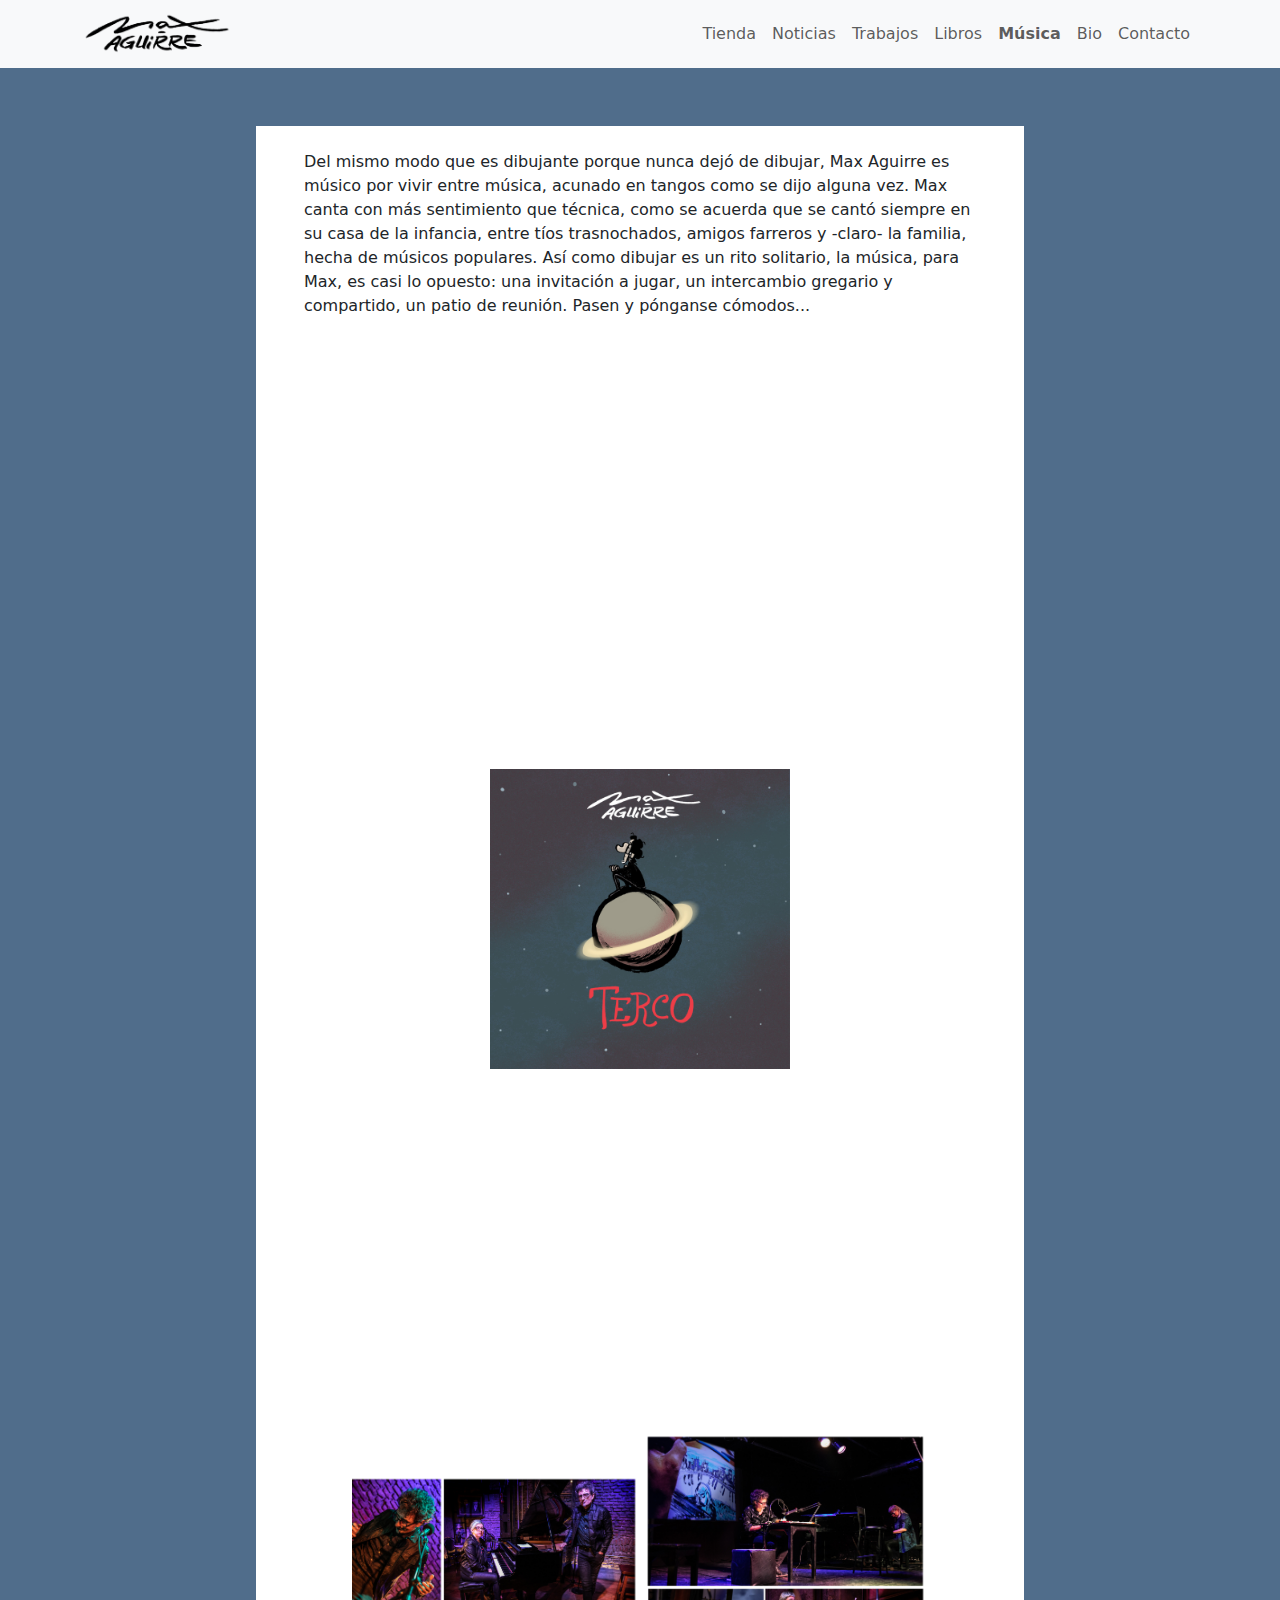
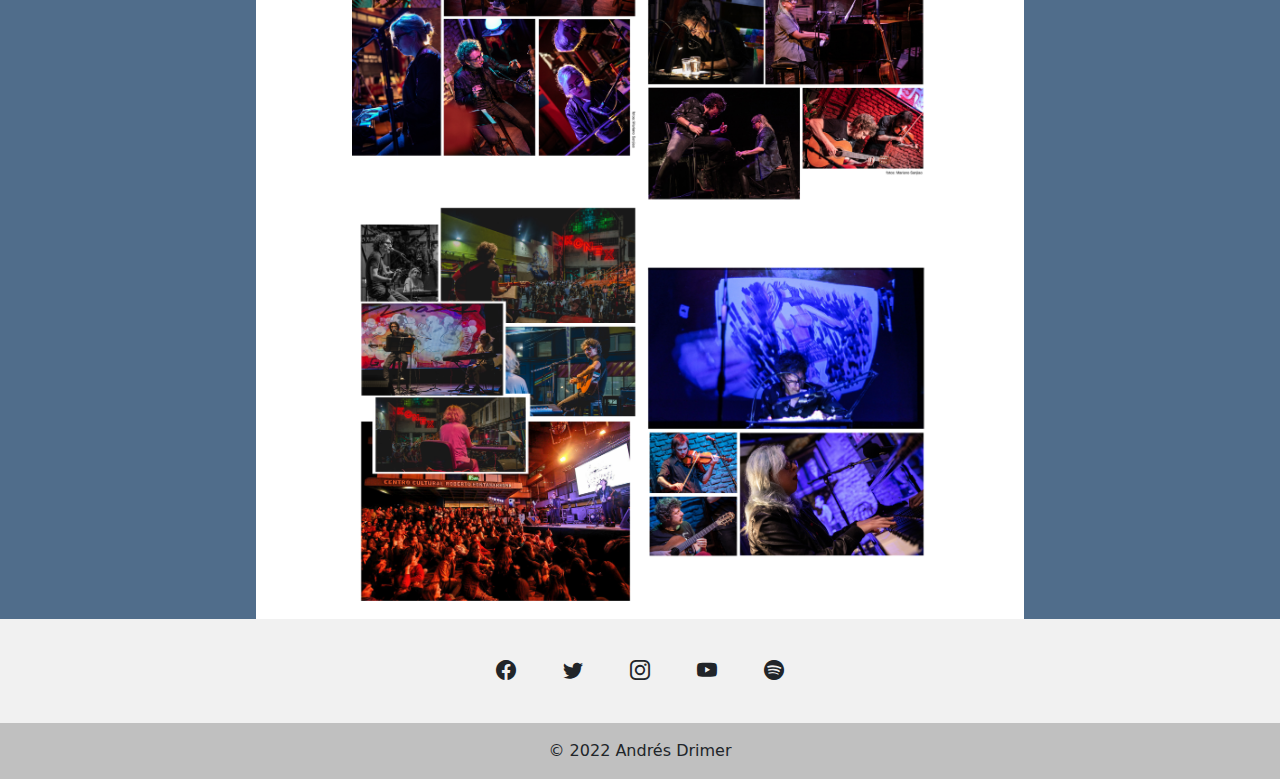
<file: musica.html>
<!-- Navigation -->
<!DOCTYPE html>
<html lang="en">
<head>
    <meta charset="UTF-8">
    <meta http-equiv="X-UA-Compatible" content="IE=edge">
    <meta name="viewport" content="width=device-width, initial-scale=1.0">
    <title>Max Aguirre</title>
    <meta name="description" content="Página oficial de Max Aguirre, historietista, humorista gráfico, ilustrador, músico.">
    <meta name="robots" content="index, follow">
    <link rel="stylesheet" href="https://cdn.jsdelivr.net/npm/bootstrap@5.1.3/dist/css/bootstrap.min.css">
    <link rel="stylesheet" href="style.css">
    <link rel="stylesheet" href="https://cdn.jsdelivr.net/npm/bootstrap-icons@1.8.3/font/bootstrap-icons.css">
</head>
<body>
    

<!-- _NAV HEADER -->
  <nav class="navbar navbar-expand-lg navbar-light bg-light fixed-top">
    <div class="container">
      <a class="navbar-brand" href="index.html"><img src="img/logo.png" alt="" width="150px"></a>
      <button class="navbar-toggler" type="button" data-bs-toggle="collapse" data-bs-target="#navbarResponsive" aria-controls="navbarResponsive" aria-expanded="false" aria-label="Toggle navigation">
        <span class="navbar-toggler-icon"></span>
      </button>
      <div class="collapse navbar-collapse" id="navbarResponsive">
        <ul class="navbar-nav ms-auto">
          <li class="nav-item">
            <a class="nav-link" href="https://maxdibujante.mitiendanube.com/" target="_blank">Tienda</a>
          </li>
          <li class="nav-item">
            <a class="nav-link" href="noticias.html">Noticias</a>
          </li>
          <li class="nav-item">
            <a class="nav-link" href="trabajos.html">Trabajos</a>
          </li>
          <li class="nav-item">
            <a class="nav-link" href="libros.html">Libros</a>
          </li>
          <li class="nav-item">
            <a class="nav-link" href="musica.html" id="selected">Música</a>
          </li>
          <li class="nav-item">
            <a class="nav-link" href="bio.html">Bio</a>
          </li>
          <li class="nav-item">
            <a class="nav-link" href="contacto.html">Contacto</a>
          </li>
        </ul>
      </div>
    </div>
  </nav>
  <!-- fin nav header -->

  <main id="mainMusica">
    <div id="contenedorMusica">
      <section id="parrafoMusica">
        <p>Del mismo modo que es dibujante porque nunca dejó de dibujar, Max Aguirre es músico por vivir entre música, acunado en tangos como se dijo alguna vez.
          Max canta con más sentimiento que técnica, como se acuerda que se cantó siempre en su casa de la infancia, entre tíos trasnochados, amigos farreros y -claro- la familia, hecha de músicos populares. Así como dibujar es un rito solitario, la música, para Max, es casi lo opuesto: una invitación a jugar, un intercambio gregario y compartido, un patio de reunión. Pasen y pónganse cómodos...
           </p>
      </section>
      
      <section id="reproductor"> 
           <iframe style="border-radius:12px" src="https://open.spotify.com/embed/artist/7Bl5WcUdWdWAwDpCD3o8lk?utm_source=generator" height="380" frameBorder="0" allowfullscreen="" allow="autoplay; clipboard-write; encrypted-media; fullscreen; picture-in-picture"></iframe>
      </section>       
  
      <section id="fotosDeDiscos">
         <img src="img/musica/terco.jpg" class="fotoDisco" alt="">
      </section>  
      
      <section id="videos">
              <iframe id="video1" height="315" src="https://www.youtube.com/embed/VbLKilq1F4I" title="YouTube video player" frameborder="0" allow="accelerometer; autoplay; clipboard-write; encrypted-media; gyroscope; picture-in-picture" allowfullscreen></iframe>
              
              <iframe id="video2" height="315" src="https://www.youtube.com/embed/1npNTqPWygw" title="YouTube video player" frameborder="0" allow="accelerometer; autoplay; clipboard-write; encrypted-media; gyroscope; picture-in-picture" allowfullscreen></iframe>
              
      </section>
  
      <section>
         
        <div class="fotosVivo">
          <img src="img/vivo/collage photo (1).jpg"  alt="foto concierto" class="fotoMusica">    
          <img src="img/vivo/collage photo01 (1).jpg"  alt="foto concierto2" class="fotoMusica">      
        </div>
        <div class="fotosVivo">
          <img src="img/vivo/combofotos 04.jpg"  alt="foto concierto3" class="fotoMusica">      
          <img src="img/vivo/collage photo02 (1).jpg"  alt="foto concierto4" class="fotoMusica">        
        </div>
      <br><br>
        </section>    
 
</div>

<br><br>

<!-- FOOTER -->
<footer class="text-center text-white" style="background-color: #e0dada;">
  <!-- Grid container -->
  <footer class="text-center text-white" style="background-color: #f1f1f1;">
    <!-- Grid container -->
    <div class="container pt-4">
      <!-- Section: Social media -->
      <section class="mb-4">
        <!-- Facebook -->
        <a
          class="btn btn-link btn-floating btn-lg text-dark m-1"
          href="https://www.facebook.com/max.dibujante.web"
          role="button"
          data-mdb-ripple-color="dark" target="_blank"
          ><i class="bi bi-facebook"></i></i
        ></a>
  
        <!-- Twitter -->
        <a
          class="btn btn-link btn-floating btn-lg text-dark m-1"
          href="https://twitter.com/Max_Aguirre"
          role="button"
          data-mdb-ripple-color="dark" target="_blank"
          ><i class="bi bi-twitter"></i></a>
  
            
        <!-- Instagram -->
        <a
          class="btn btn-link btn-floating btn-lg text-dark m-1"
          href="https://www.instagram.com/max.dibujante"
          role="button"
          data-mdb-ripple-color="dark" target="_blank"
          ><i class="bi bi-instagram"></i></a>
  
        <!-- youtube -->
        <a
          class="btn btn-link btn-floating btn-lg text-dark m-1"
          href="https://www.youtube.com/channel/UChNHYCR10ncn9fBv7gp43Ig"
          role="button"
          data-mdb-ripple-color="dark" target="_blank"
          ><i class="bi bi-youtube"></i></a>
        <!-- Spotify -->
        <a
          class="btn btn-link btn-floating btn-lg text-dark m-1"
          href="https://open.spotify.com/artist/7Bl5WcUdWdWAwDpCD3o8lk"
          role="button"
          data-mdb-ripple-color="dark" target="_blank"
          ><i class="bi bi-spotify"></i></a>
      </section>
      <!-- Section: Social media -->
    </div>
    <!-- Grid container -->
  
    <!-- Copyright -->
    <div class="text-center text-dark p-3" style="background-color: rgba(0, 0, 0, 0.2);">
      © 2022 Andrés Drimer
    </div>
    <!-- Copyright -->
  </footer>
</footer>
 
<!-- JavaScript Bundle with Popper -->
<script src="https://cdn.jsdelivr.net/npm/bootstrap@5.2.0-beta1/dist/js/bootstrap.bundle.min.js" integrity="sha384-pprn3073KE6tl6bjs2QrFaJGz5/SUsLqktiwsUTF55Jfv3qYSDhgCecCxMW52nD2" crossorigin="anonymous">
  $('.carousel').carousel({
  interval: 500
})
</script>
</body>
</html>
</body>
</html>
</file>
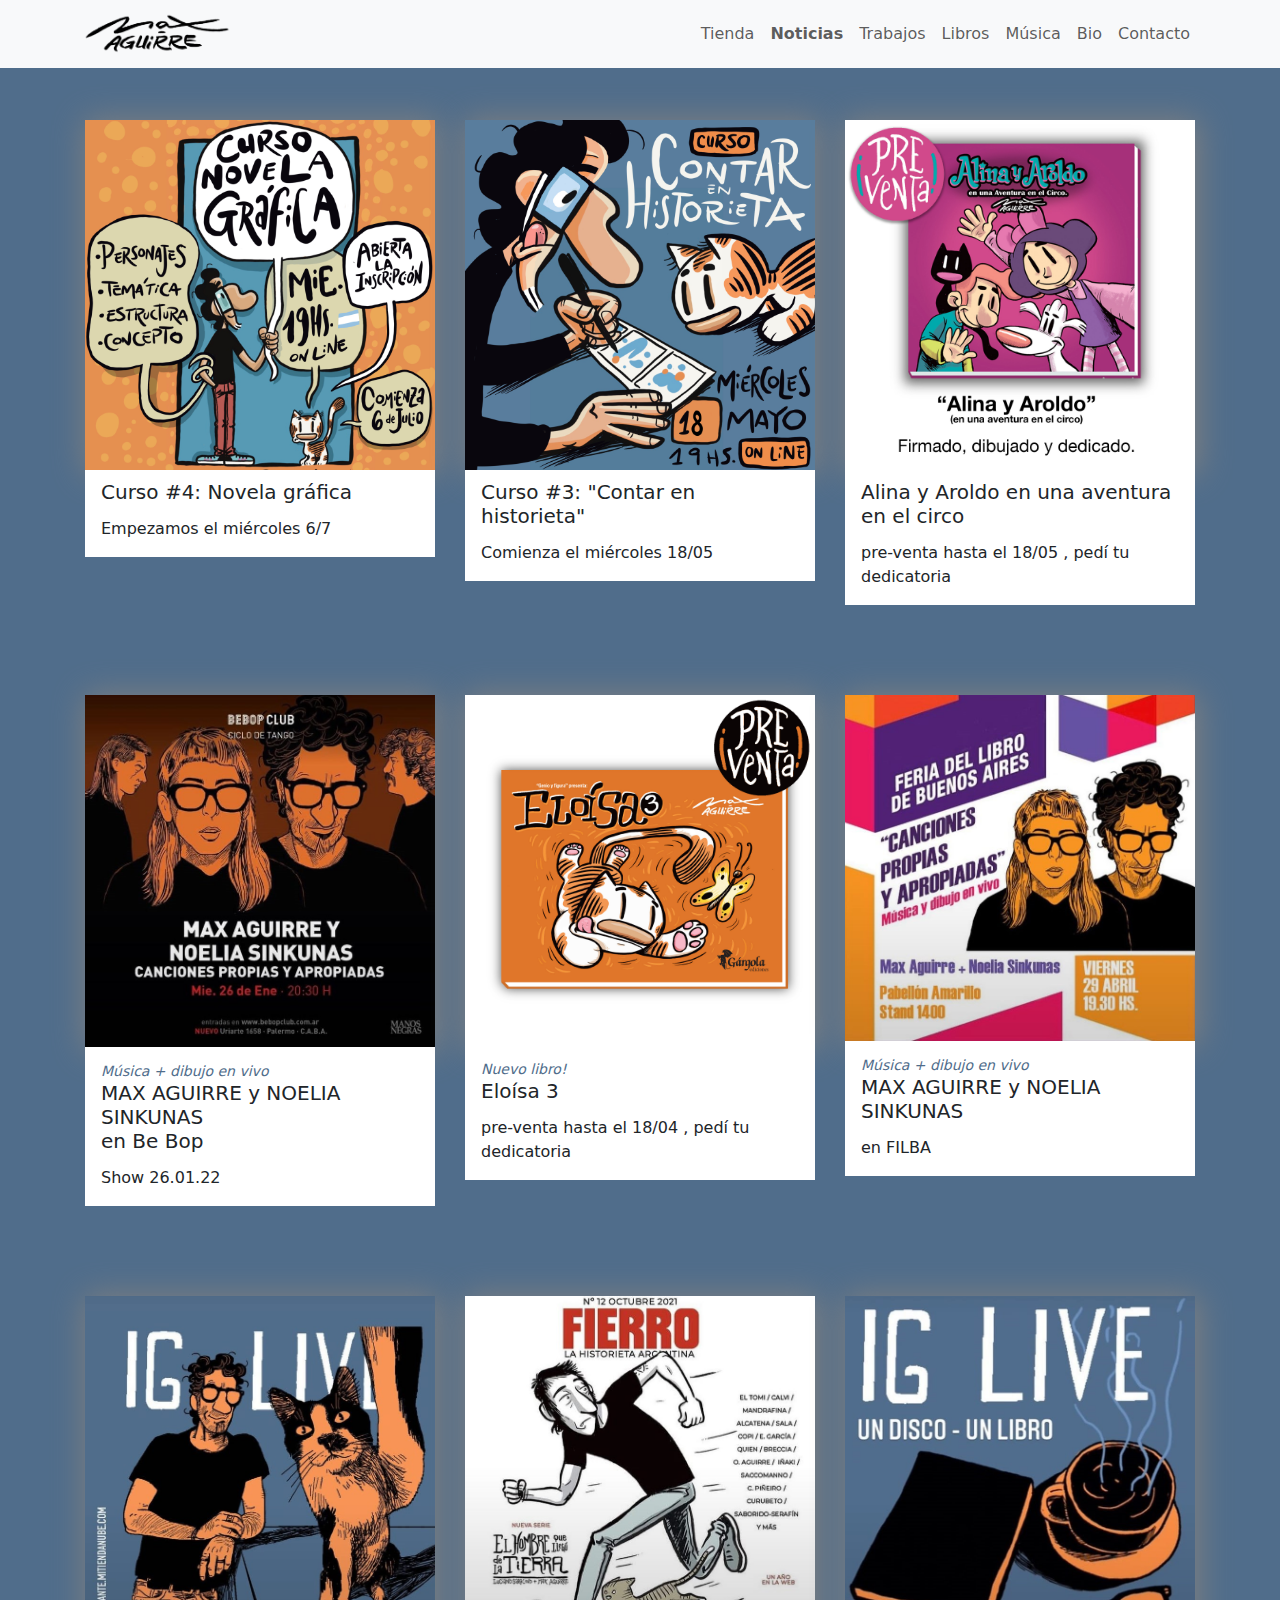
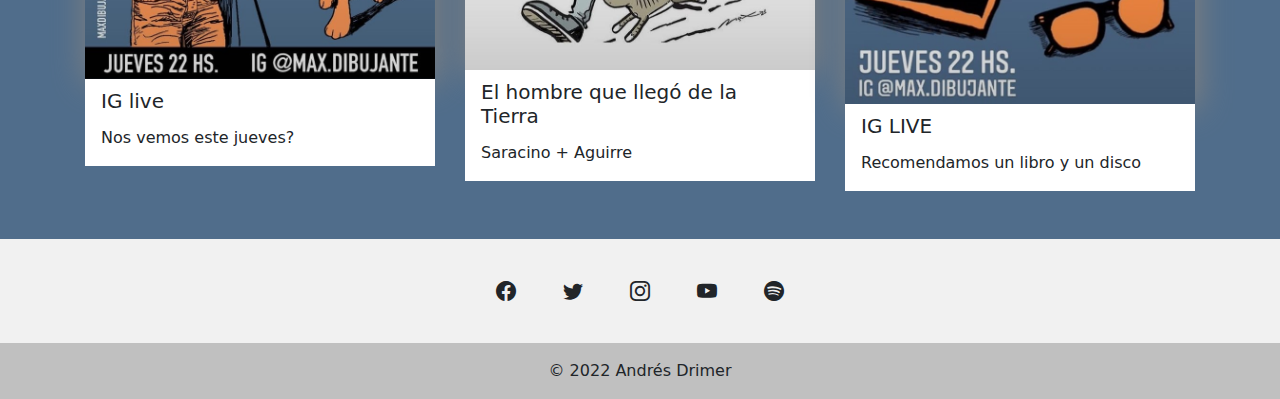
<file: noticias.html>
<!DOCTYPE html>
<html lang="en">
<head>
    <meta charset="UTF-8">
    <meta http-equiv="X-UA-Compatible" content="IE=edge">
    <meta name="viewport" content="width=device-width, initial-scale=1.0">
    <title>Max Aguirre</title>
    <meta name="description" content="Página oficial de Max Aguirre, historietista, humorista gráfico, ilustrador, músico.">
    <meta name="robots" content="index, follow">
    <link rel="stylesheet" href="https://cdn.jsdelivr.net/npm/bootstrap@5.1.3/dist/css/bootstrap.min.css">
    <link rel="stylesheet" href="style.css">
    <link rel="stylesheet" href="https://cdn.jsdelivr.net/npm/bootstrap-icons@1.8.3/font/bootstrap-icons.css">
</head>
<body>
 <!-- nav header -->
<nav class="navbar navbar-expand-lg navbar-light bg-light fixed-top">
  <div class="container">
    <a class="navbar-brand" href="index.html"><img src="img/logo.png" alt="" width="150px"></a>
    <button class="navbar-toggler" type="button" data-bs-toggle="collapse" data-bs-target="#navbarResponsive" aria-controls="navbarResponsive" aria-expanded="false" aria-label="Toggle navigation">
      <span class="navbar-toggler-icon"></span>
    </button>
    <div class="collapse navbar-collapse" id="navbarResponsive">
      <ul class="navbar-nav ms-auto">
        <li class="nav-item">
          <a class="nav-link" href="https://maxdibujante.mitiendanube.com/" target="_blank">Tienda</a>
        </li>
        <li class="nav-item">
          <a class="nav-link" href="noticias.html" id="selected">Noticias</a>
        </li>
        <li class="nav-item">
          <a class="nav-link" href="trabajos.html">Trabajos</a>
        </li>
        <li class="nav-item">
          <a class="nav-link" href="libros.html">Libros</a>
        </li>
        <li class="nav-item">
          <a class="nav-link" href="musica.html">Música</a>
        </li>
        <li class="nav-item">
          <a class="nav-link" href="bio.html">Bio</a>
        </li>
        <li class="nav-item">
          <a class="nav-link" href="contacto.html">Contacto</a>
        </li>
      </ul>
    </div>
  </div>
</nav>
<!-- fin nav header -->

<div id="fondoNoticias">
  <!-- GRID GALLERY NOTICIAS -->
  <div class="container" id="gridNoticias">
    <div class="row">
      <div class="col" class="cadaNota">
        <a href="https://maxdibujante.mitiendanube.com/productos/curso-novela-grafica/" target="_blank" onclick="clickLinkImagen()"><img src="img/noticias/novela graf.jpg"  alt="curso novela grafica" class="imgNoticias"></a>
        <div class="cajitaCard">
          <h5>Curso #4: Novela gráfica</h5>
          <p>Empezamos el miércoles 6/7 </p>
        </div>
      </div>
      <div class="col" class="cadaNota">
        <img src="img/noticias/curso 3_2022.jpg"  alt="curso 3" class="imgNoticias">
        <div class="cajitaCard">
          <h5>Curso #3: "Contar en historieta"</h5>
          <p>Comienza el miércoles 18/05 </p>
        </div>
      </div>
      <div class="col" class="cadaNota">
        <a href="https://maxdibujante.mitiendanube.com/productos/alina-y-aroldo-en-una-aventura-en-el-circo/">
        <img src="img/noticias/promosAlinacircopreventa02 (2).jpg"  alt="estreno ALina y Aroldo Circo" class="imgNoticias"></a>
        <div class="cajitaCard">
        <h5> Alina y Aroldo en una aventura en el circo</h5>
        <p>pre-venta hasta el 18/05 , pedí tu dedicatoria</p>
        </div>
      </div>
      <div class="col" class="cadaNota">
        <img src="img/noticias/bebop show 2022.jpeg"  alt="flyer Concierto" class="imgNoticias">
        <div class="cajitaCard">
          <h5> <i class="nuevoLibro">Música + dibujo en vivo</i><br>
          MAX AGUIRRE y NOELIA SINKUNAS<br>en Be Bop</h5>
          <p>Show 26.01.22</p>
        </div>
      </div>  
        <div class="col" class="cadaNota">
        <img src="img/noticias/promosELO03preventa00 (1).jpg"  alt="preventa ELoisa 3" class="imgNoticias">
        <div class="cajitaCard">
          <h5><i class="nuevoLibro">Nuevo libro!</i><br>Eloísa 3</h5>
          <p>pre-venta hasta el 18/04 , pedí tu dedicatoria</p>
        </div>
      </div>
      <div class="col" class="cadaNota">
        <img src="img/noticias/feria del libro max y noe 2022.jpeg"  alt="concierto FILBA" class="imgNoticias">
        <div class="cajitaCard">
          <h5><i class="nuevoLibro">Música + dibujo en vivo</i><br>
          MAX AGUIRRE y NOELIA SINKUNAS </h5>
          <p>en FILBA</p>
        </div>
      </div>
      <div class="col" class="cadaNota">
        <img src="img/noticias/iglive3.jpeg" alt="flyer IG live" class="imgNoticias">
        <div class="cajitaCard">
          <h5>IG live</h5>
          <p>Nos vemos este jueves?</p>
        </div>  
      </div>
      <div class="col" class="cadaNota">
        <img src="img/noticias/fierro.jpeg" alt="El hombre que llego" class="imgNoticias">
        <div class="cajitaCard">
          <h5>El hombre que llegó de la Tierra </h5>
          <p>Saracino + Aguirre </p>
        </div>  
      </div>
      <div class="col" class="cadaNota">
        <img src="img/noticias/iglivbe2.jpeg" alt="flyer IG live 2" class="imgNoticias">
        <div class="cajitaCard">
          <h5>IG LIVE</h5>
          <p>Recomendamos un libro y un disco</p>
        </div>
      </div>
    </div>
  </div>
  <br><br>
</div>  


<!-- FOOTER -->

  <footer class="text-center text-white" style="background-color: #e0dada;">
    <!-- Grid container -->
    <footer class="text-center text-white" style="background-color: #f1f1f1;">
      <!-- Grid container -->
      <div class="container pt-4">
        <!-- Section: Social media -->
        <section class="mb-4">
          <!-- Facebook -->
          <a
            class="btn btn-link btn-floating btn-lg text-dark m-1"
            href="https://www.facebook.com/max.dibujante.web"
            role="button"
            data-mdb-ripple-color="dark" target="_blank"
            ><i class="bi bi-facebook"></i></i
          ></a>
    
          <!-- Twitter -->
          <a
            class="btn btn-link btn-floating btn-lg text-dark m-1"
            href="https://twitter.com/Max_Aguirre"
            role="button"
            data-mdb-ripple-color="dark" target="_blank"
            ><i class="bi bi-twitter"></i></a>
    
              
          <!-- Instagram -->
          <a
            class="btn btn-link btn-floating btn-lg text-dark m-1"
            href="https://www.instagram.com/max.dibujante"
            role="button"
            data-mdb-ripple-color="dark" target="_blank"
            ><i class="bi bi-instagram"></i></a>
    
          <!-- youtube -->
          <a
            class="btn btn-link btn-floating btn-lg text-dark m-1"
            href="https://www.youtube.com/channel/UChNHYCR10ncn9fBv7gp43Ig"
            role="button"
            data-mdb-ripple-color="dark" target="_blank"
            ><i class="bi bi-youtube"></i></a>
          <!-- Spotify -->
          <a
            class="btn btn-link btn-floating btn-lg text-dark m-1"
            href="https://open.spotify.com/artist/7Bl5WcUdWdWAwDpCD3o8lk"
            role="button"
            data-mdb-ripple-color="dark" target="_blank"
            ><i class="bi bi-spotify"></i></a>
        </section>
        <!-- Section: Social media -->
      </div>
      <!-- Grid container -->
    
      <!-- Copyright -->
      <div class="text-center text-dark p-3" style="background-color: rgba(0, 0, 0, 0.2);">
        © 2022 Andrés Drimer
      </div>
      <!-- Copyright -->
    </footer>
  </footer>
 
 
<!-- JavaScript Bundle with Popper -->
<script src="https://cdn.jsdelivr.net/npm/bootstrap@5.2.0-beta1/dist/js/bootstrap.bundle.min.js" integrity="sha384-pprn3073KE6tl6bjs2QrFaJGz5/SUsLqktiwsUTF55Jfv3qYSDhgCecCxMW52nD2" crossorigin="anonymous">
  $('.carousel').carousel({
  interval: 500
})
</script>


  </body>
  </html>
</file>
<file: style.css>
:root{
  --azul: #506d8b;
}

*{
  box-sizing: border-box;
}

/* NAV HEADER */
#selected{
  font-weight: bolder;
}

/* CARROUSEL */
.carousel-item {
    height: 100vh;
    min-height: 350px;
    margin: auto auto;
    background: no-repeat center center;
    background-size: cover;
    -webkit-background-size: cover;
    -moz-background-size: cover;
    -o-background-size: cover;
  }
#carr1{
  object-fit:none;  
}
#carr2{
  object-fit: contain;
}


/* CONTACTO */
form{
  margin-top: 150px;
  padding: 50px;
  width: 70%;
  margin: auto;
  max-width: 750px;
  color: white;
}
#mainContactoFondo{
  background-color: var(--azul); 
}
#gatita{
  -webkit-transform: scaleX(-1);
  transform: scaleX(-1);
  width: 15em;
}
/* NOTICIAS */
.cajitaCard{
  background-color: white;
  width: 350px;
  padding: 0 1em;
  
}
#fondoNoticias{
  background-color: var(--azul);
}

#gridNoticias{
  margin-top: 30px;  
}
.col{
  margin-top: 90px;
  display: flex;
  flex-direction: column; 
}
.imgNoticias{
  width: 350px;  
  box-shadow: 2px 2px 30px 2px grey;
}
.cadaNota{
  max-width: 280px;
}
.nuevoLibro{
  font-size: 0.7em;
  color: #506d8b;  
}

h5{
  padding-top: 10px;
  padding-bottom: 5px;  
  height: auto;
  max-width: 350px;
  word-wrap: break-word; 
}

/* MUSICA */
#mainMusica{
  padding-top: 6em;
  box-sizing: border-box;
  background-color: var(--azul);
}
#contenedorMusica {
  background-color: white;
  width: 60%;
  margin: 30px auto -90px auto;
  display: flex;
  flex-direction: column;
  justify-content: center;
  align-items: center;  
  box-sizing: border-box;
}
#parrafoMusica {
  padding: 1.5em 3em;
  max-width: 55em;
}
.fotoDisco{
  max-width: 300px;
  padding-top: 1.5em;
}
#videos{
  padding: 1.5em 0.5em;
  max-width: 65em;
  display: flex;
  flex-wrap: wrap;
  justify-content:center ;
}
#video1, #video2 {
  padding: 1.5em 0.5em;
}
.fotosVivo{
  display: flex;
  flex-wrap: wrap;
  justify-content: space-evenly;
  align-items: center;
}
.fotoMusica{
  max-width: 18em;
}


/* TRABAJOS */
#fondoTrabajos {
  background-color: var(--azul);
}
#contTrabajos{
  display:flex;
  flex-direction: column;
  justify-content: center;
  align-items: center;
  margin-top: 60px;
}

#contTrabajos :last-child{
  margin-bottom: 20px;
}

.imagenTrabajos{
  margin: 20px auto;
  max-width: 75vw;
  padding:50px;
}


/* BIO */

#fondoBio{
  background-color: var(--azul);
  padding-top:8em;
}
#cajitaBlancaBio{
  background-color: white;
  margin: 0 7%; 
}

#bio{
  max-width: 700px;
  text-align: left;
  margin: 0 auto;
  padding: 30px;
}
#bioTotal{
  display: flex;
  flex-direction: column;
  justify-content: center;
  align-items: center;
}
#fotoMax{
  margin-top: 100px;
}
#contFotoEscritorio{
  display: flex;
  justify-content: center;
}

/* RESPONSIVE */
/* celular */
 @media screen and (max-width: 768px) {
  .carousel-item {
    height: 100vh;
    min-height: 350px;
    margin: auto auto;
    background: no-repeat center center;
    -webkit-background-size: contain;
    -moz-background-size: contain;
    -o-background-size: contain; 
   }
   #bodyIndex{
    background-color: #506d8b;
   }
   #carr3{
    right:-100px;
   }
   #bio{
    max-width: 450px;
   }
  .col{
    align-items: center;
  } 
 #fotoMax{
  width: 100%;
}
#fotoMaxEscritorio{
  width:150%;
}
.imagenTrabajos{
  margin-bottom: -5em;
}
#ultimoTrabajo{
  margin: 1.5em;
}
}
 
/* tablet */
@media screen and (max-width: 1440px) and (min-width: 768px){
  .carousel-item {
    height: 100vh;
    min-height: 350px;
    margin: auto auto;
    background: no-repeat center center;
    -webkit-background-size: contain;
    -moz-background-size: contain;
    -o-background-size: contain; 
   }
  
  .carousel-inner{
    background-color: #506d8b;
  }
  #carr2{
    top:60px;
  }
  #carr1{
    top:50px;
  } 
  .col{
    align-items: center;
  } 
}
 
/* pc escritorio */
@media screen and (min-width: 1440px){
 .carousel-item {
  height: 100vh;
  min-height: 350px;
  margin: auto auto;
  background: no-repeat center center;
  -webkit-background-size: contain;
  -moz-background-size: contain;
  -o-background-size: contain; 
}
.carousel-inner{
  background-color: #506d8b;
}
#carr2{
  top:80px;
}
#carr1{
  top:30px;
}
.fotoMusica, #video1, #video2{
  max-width: 25em;  
}

}
</file>
